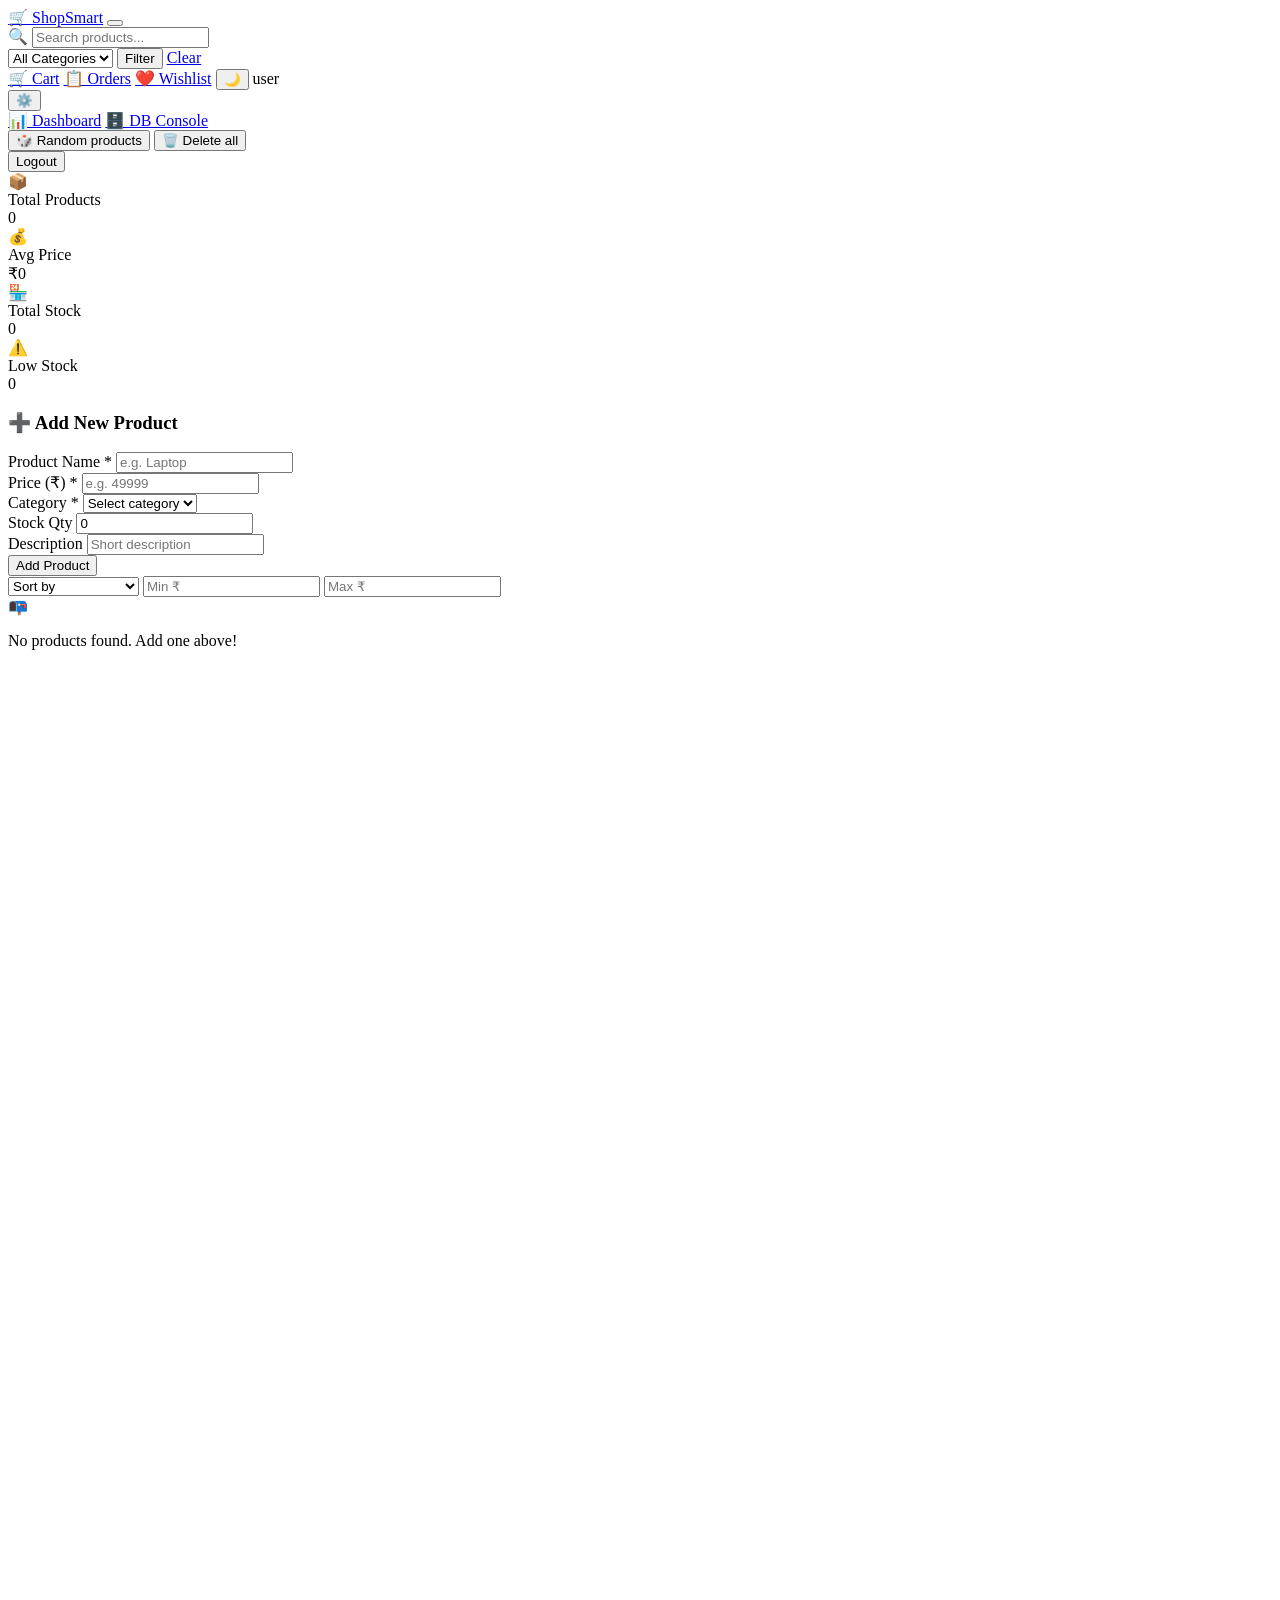
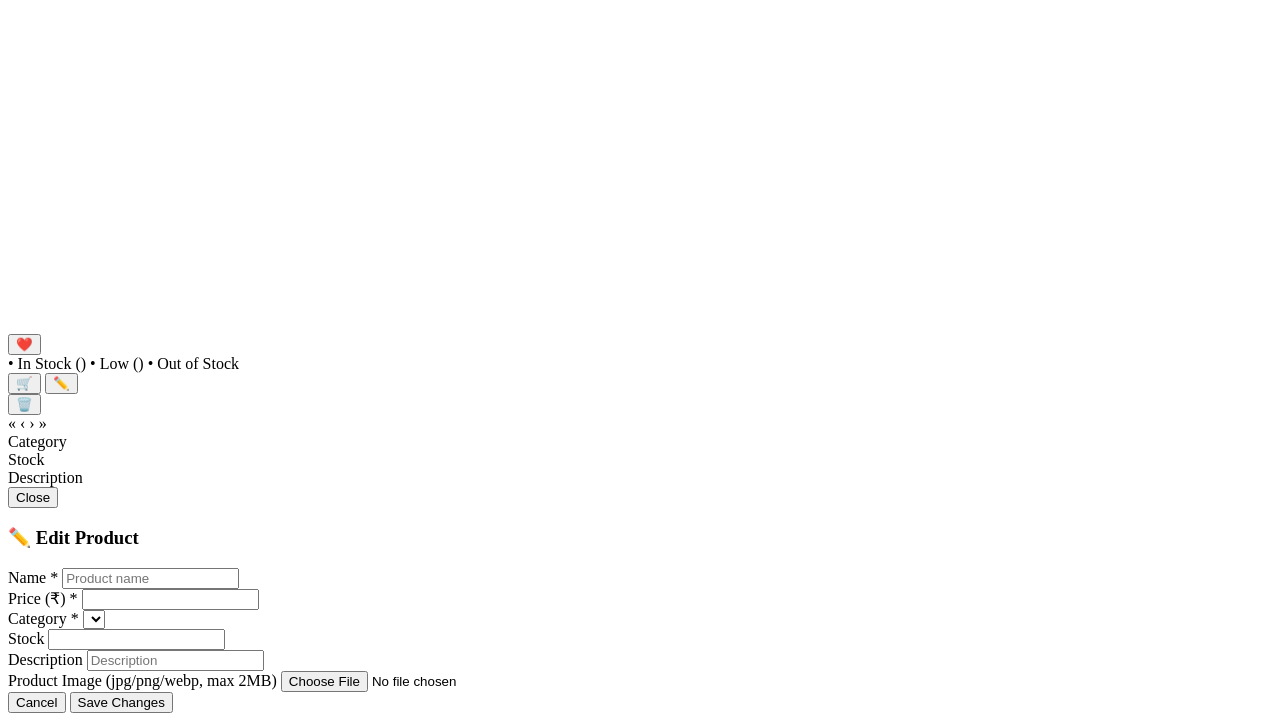
<file: src/main/resources/templates/index.html>
<!DOCTYPE html>
<html xmlns:th="http://www.thymeleaf.org"
      xmlns:sec="http://www.thymeleaf.org/extras/spring-security">
<head>
    <meta charset="UTF-8"/>
    <meta name="viewport" content="width=device-width, initial-scale=1.0"/>
    <title>ShopSmart</title>
    <link rel="stylesheet" th:href="@{/style.css}"/>
    <script th:src="@{/nav.js}" defer></script>
</head>
<body>

<!-- Navbar -->
<nav class="navbar">
    <a href="/" class="brand">🛒 ShopSmart</a>
    <button type="button" class="nav-toggle" aria-label="Open menu" aria-expanded="false">
        <span></span><span></span><span></span>
    </button>
    <form method="get" action="/" class="nav-search">
        <div class="search-box">
            <span class="search-icon">🔍</span>
            <input name="search" th:value="${search}" placeholder="Search products..."/>
        </div>
        <select name="category" class="filter-select" onchange="this.form.submit()">
            <option value="">All Categories</option>
            <option th:each="cat : ${categories}"
                    th:value="${cat}"
                    th:text="${cat}"
                    th:selected="${cat == category}"></option>
        </select>
        <button type="submit" class="nav-btn">Filter</button>
        <a href="/" class="nav-btn">Clear</a>
    </form>
    <div class="nav-menu" id="navMenu">
        <div class="nav-links">
            <a href="/cart-page" class="nav-link">🛒 Cart</a>
            <a href="/my-orders" class="nav-link">📋 Orders</a>
            <a href="/wishlist-page" class="nav-link">❤️ Wishlist</a>
            <button type="button" class="theme-toggle" onclick="toggleDarkMode()" title="Toggle dark mode">🌙</button>
            <span class="nav-user">
                <span class="nav-username" sec:authentication="name">user</span>
            </span>
            <div class="nav-dropdown" sec:authorize="hasRole('ADMIN')">
                <button type="button" class="nav-dropdown-btn" title="Admin" aria-label="Admin menu">⚙️</button>
                <div class="nav-dropdown-menu">
                    <a href="/admin/dashboard">📊 Dashboard</a>
                    <a href="/h2-console" target="_blank" rel="noopener">🗄️ DB Console</a>
                    <div class="divider"></div>
                    <button type="button" onclick="loadRandom()">🎲 Random products</button>
                    <button type="button" class="danger" onclick="deleteAll()">🗑️ Delete all</button>
                </div>
            </div>
            <form method="post" action="/logout" class="nav-logout">
                <button type="submit" class="nav-btn">Logout</button>
            </form>
        </div>
    </div>
</nav>

<div class="container">

    <!-- Stats Bar -->
    <div class="stats-bar">
        <div class="stat-card">
            <div class="stat-icon purple">📦</div>
            <div class="stat-info">
                <div class="label">Total Products</div>
                <div class="value" th:text="${stats.totalProducts}">0</div>
            </div>
        </div>
        <div class="stat-card">
            <div class="stat-icon green">💰</div>
            <div class="stat-info">
                <div class="label">Avg Price</div>
                <div class="value" th:text="'₹' + ${#numbers.formatDecimal(stats.averagePrice, 1, 0)}">₹0</div>
            </div>
        </div>
        <div class="stat-card">
            <div class="stat-icon orange">🏪</div>
            <div class="stat-info">
                <div class="label">Total Stock</div>
                <div class="value" th:text="${stats.totalStock}">0</div>
            </div>
        </div>
        <div class="stat-card">
            <div class="stat-icon red">⚠️</div>
            <div class="stat-info">
                <div class="label">Low Stock</div>
                <div class="value" th:text="${lowStockCount}">0</div>
            </div>
        </div>
    </div>

    <!-- Add Product Form — ADMIN only -->
    <div class="form-card" sec:authorize="hasRole('ADMIN')">
        <h3>➕ Add New Product</h3>
        <form method="post" action="/ui/products" id="addForm">
            <div class="form-grid">
                <div class="form-group">
                    <label>Product Name *</label>
                    <input name="name" placeholder="e.g. Laptop" pattern="^[A-Za-z ]+$"
                           title="Only alphabets allowed" required/>
                </div>
                <div class="form-group">
                    <label>Price (₹) *</label>
                    <input name="price" type="number" min="1" step="0.01" placeholder="e.g. 49999" required/>
                </div>
                <div class="form-group">
                    <label>Category *</label>
                    <select name="category" required>
                        <option value="">Select category</option>
                        <option th:each="cat : ${categories}" th:value="${cat}" th:text="${cat}"></option>
                    </select>
                </div>
                <div class="form-group">
                    <label>Stock Qty</label>
                    <input name="stock" type="number" min="0" placeholder="e.g. 50" value="0"/>
                </div>
                <div class="form-group">
                    <label>Description</label>
                    <input name="description" placeholder="Short description"/>
                </div>
                <div class="form-group" style="justify-content:flex-end;">
                    <button type="submit" class="btn btn-primary">Add Product</button>
                </div>
            </div>
        </form>
    </div>

    <!-- Sort & price filter -->
    <form method="get" action="/" class="filter-bar">
        <input type="hidden" name="search" th:value="${search}"/>
        <input type="hidden" name="category" th:value="${category}"/>
        <select name="sort" onchange="this.form.submit()">
            <option value="">Sort by</option>
            <option value="name" th:selected="${sort == 'name'}">Name</option>
            <option value="price_asc" th:selected="${sort == 'price_asc'}">Price: Low to High</option>
            <option value="price_desc" th:selected="${sort == 'price_desc'}">Price: High to Low</option>
        </select>
        <input name="minPrice" type="number" placeholder="Min ₹" th:value="${minPrice}" min="0" step="1"/>
        <input name="maxPrice" type="number" placeholder="Max ₹" th:value="${maxPrice}" min="0" step="1"/>
        <button type="submit" class="nav-btn" style="background:var(--primary);color:white;border:none">Apply</button>
    </form>

    <!-- Product Grid -->
    <div class="products-grid" id="productsGrid">
        <div th:if="${#lists.isEmpty(products)}" class="empty-state" style="grid-column:1/-1">
            <div class="icon">📭</div>
            <p>No products found. Add one above!</p>
        </div>

        <div th:each="p : ${products}" class="product-card"
             th:data-id="${p.id}"
             th:data-name="${p.name}"
             th:data-price="${p.price}"
             th:data-category="${p.category}"
             th:data-stock="${p.stock}"
             th:data-desc="${p.description != null ? p.description : ''}"
             th:data-image="${p.imageUrl != null ? p.imageUrl : ''}">

            <!-- Image area (clickable for detail) -->
            <div class="product-card-image view-btn">
                <span class="category-badge" th:text="${p.category}"></span>
                <span class="product-id" th:text="'#' + ${p.id}"></span>
                <button type="button" class="wishlist-btn" th:data-product-id="${p.id}"
                        title="Add to wishlist" aria-label="Add to wishlist">❤️</button>
            </div>

            <!-- Body (clickable for detail) -->
            <div class="product-card-body view-btn">
                <div class="product-name" th:text="${p.name}"></div>
                <div class="product-price" th:text="'₹' + ${#numbers.formatDecimal(p.price, 1, 2)}"></div>
                <div class="product-desc" th:text="${p.description != null ? p.description : 'No description'}"></div>
            </div>

            <!-- Footer -->
            <div class="product-card-footer">
                <div class="stock-wrap">
                    <span th:if="${p.stock > 10}"  class="stock-badge stock-ok">• In Stock (<span th:text="${p.stock}"></span>)</span>
                    <span th:if="${p.stock > 0 and p.stock <= 10}" class="stock-badge stock-low">• Low (<span th:text="${p.stock}"></span>)</span>
                    <span th:if="${p.stock == 0}"  class="stock-badge stock-zero">• Out of Stock</span>
                </div>
                <div class="actions">
                    <button class="btn btn-outline btn-sm cart-btn" th:data-product-id="${p.id}"
                            th:disabled="${p.stock == 0}">🛒</button>
                    <span class="admin-actions" sec:authorize="hasRole('ADMIN')">
                        <button class="btn btn-outline btn-sm edit-btn">✏️</button>
                        <form th:action="'/ui/products/delete/' + ${p.id}" method="post"
                              onsubmit="return confirm('Delete this product?')">
                            <button type="submit" class="btn btn-danger btn-sm">🗑️</button>
                        </form>
                    </span>
                </div>
            </div>
        </div>
    </div>

    <!-- Pagination -->
    <div class="pagination" th:if="${totalPages != null and totalPages > 1}">
        <a th:href="'/?page=0&size=20'" th:classappend="${currentPage == 0} ? 'disabled'">«</a>
        <a th:href="'/?page=' + (${currentPage} - 1) + '&size=20'"
           th:classappend="${currentPage == 0} ? 'disabled'">‹</a>

        <th:block th:each="i : ${#numbers.sequence(0, totalPages - 1)}">
            <a th:href="'/?page=' + ${i} + '&size=20'"
               th:text="${i + 1}"
               th:classappend="${i == currentPage} ? 'active'"></a>
        </th:block>

        <a th:href="'/?page=' + (${currentPage} + 1) + '&size=20'"
           th:classappend="${currentPage == totalPages - 1} ? 'disabled'">›</a>
        <a th:href="'/?page=' + (${totalPages} - 1) + '&size=20'"
           th:classappend="${currentPage == totalPages - 1} ? 'disabled'">»</a>
    </div>

</div>

<!-- Detail Modal -->
<div class="modal-overlay detail-modal" id="detailModal">
    <div class="modal">
        <div class="detail-header">
            <div class="detail-image" id="detailImage"></div>
            <div class="detail-info">
                <div class="product-id" id="detailId"></div>
                <div class="product-name" id="detailName"></div>
                <div class="product-price" id="detailPrice"></div>
            </div>
        </div>
        <div class="detail-body">
            <div class="detail-row">
                <span class="detail-label">Category</span>
                <span class="detail-value" id="detailCategory"></span>
            </div>
            <div class="detail-row">
                <span class="detail-label">Stock</span>
                <span class="detail-value" id="detailStock"></span>
            </div>
            <div class="detail-row">
                <span class="detail-label">Description</span>
                <span class="detail-value" id="detailDesc"></span>
            </div>
        </div>
        <div class="modal-footer">
            <button class="btn btn-outline" onclick="closeDetail()">Close</button>
        </div>
    </div>
</div>

<!-- Edit Modal -->
<div class="modal-overlay" id="editModal">
    <div class="modal">
        <h3>✏️ Edit Product</h3>
        <div class="form-grid">
            <div class="form-group">
                <label>Name *</label>
                <input id="editName" placeholder="Product name" pattern="^[A-Za-z ]+$"/>
            </div>
            <div class="form-group">
                <label>Price (₹) *</label>
                <input id="editPrice" type="number" min="1" step="0.01"/>
            </div>
            <div class="form-group">
                <label>Category *</label>
                <select id="editCategory">
                    <option th:each="cat : ${categories}" th:value="${cat}" th:text="${cat}"></option>
                </select>
            </div>
            <div class="form-group">
                <label>Stock</label>
                <input id="editStock" type="number" min="0"/>
            </div>
            <div class="form-group" style="grid-column:1/-1">
                <label>Description</label>
                <input id="editDesc" placeholder="Description"/>
            </div>
            <div class="form-group" style="grid-column:1/-1">
                <label>Product Image (jpg/png/webp, max 2MB)</label>
                <input id="editImage" type="file" accept="image/jpeg,image/png,image/webp"/>
            </div>
        </div>
        <div class="modal-footer">
            <button class="btn btn-outline" onclick="closeEdit()">Cancel</button>
            <button class="btn btn-primary" onclick="saveEdit()">Save Changes</button>
        </div>
    </div>
</div>

<!-- Toast -->
<div id="toast"></div>

<script>
// Category SVG icons (inline, no external files needed)
const categoryIcons = {
  'Electronics': `<svg viewBox="0 0 80 80" fill="none" xmlns="http://www.w3.org/2000/svg"><rect x="10" y="18" width="60" height="38" rx="4" fill="white" fill-opacity="0.3"/><rect x="14" y="22" width="52" height="30" rx="2" fill="white" fill-opacity="0.5"/><rect x="28" y="56" width="24" height="4" rx="2" fill="white" fill-opacity="0.4"/><rect x="22" y="60" width="36" height="3" rx="1.5" fill="white" fill-opacity="0.3"/></svg>`,
  'Computers':  `<svg viewBox="0 0 80 80" fill="none" xmlns="http://www.w3.org/2000/svg"><rect x="8" y="14" width="64" height="42" rx="4" fill="white" fill-opacity="0.3"/><rect x="12" y="18" width="56" height="34" rx="2" fill="white" fill-opacity="0.5"/><rect x="24" y="56" width="32" height="4" rx="2" fill="white" fill-opacity="0.4"/><rect x="18" y="60" width="44" height="3" rx="1.5" fill="white" fill-opacity="0.3"/></svg>`,
  'Audio':      `<svg viewBox="0 0 80 80" fill="none" xmlns="http://www.w3.org/2000/svg"><circle cx="40" cy="40" r="22" fill="white" fill-opacity="0.3"/><circle cx="40" cy="40" r="14" fill="white" fill-opacity="0.4"/><circle cx="40" cy="40" r="6" fill="white" fill-opacity="0.6"/><rect x="38" y="10" width="4" height="12" rx="2" fill="white" fill-opacity="0.5"/><rect x="38" y="58" width="4" height="12" rx="2" fill="white" fill-opacity="0.5"/></svg>`,
  'Accessories':`<svg viewBox="0 0 80 80" fill="none" xmlns="http://www.w3.org/2000/svg"><circle cx="40" cy="40" r="24" stroke="white" stroke-width="5" fill="none" stroke-opacity="0.5"/><circle cx="40" cy="40" r="14" stroke="white" stroke-width="4" fill="none" stroke-opacity="0.4"/><circle cx="40" cy="40" r="4" fill="white" fill-opacity="0.7"/><line x1="40" y1="16" x2="40" y2="26" stroke="white" stroke-width="3" stroke-opacity="0.6"/></svg>`,
  'Clothing':   `<svg viewBox="0 0 80 80" fill="none" xmlns="http://www.w3.org/2000/svg"><path d="M28 14 L20 26 L30 30 L30 66 L50 66 L50 30 L60 26 L52 14 L44 20 Q40 24 36 20 Z" fill="white" fill-opacity="0.4"/></svg>`,
  'Food':       `<svg viewBox="0 0 80 80" fill="none" xmlns="http://www.w3.org/2000/svg"><circle cx="40" cy="38" r="22" fill="white" fill-opacity="0.3"/><path d="M28 38 Q34 28 40 38 Q46 48 52 38" stroke="white" stroke-width="3" fill="none" stroke-opacity="0.7"/><rect x="36" y="14" width="8" height="10" rx="4" fill="white" fill-opacity="0.5"/></svg>`,
  'Sports':     `<svg viewBox="0 0 80 80" fill="none" xmlns="http://www.w3.org/2000/svg"><circle cx="40" cy="40" r="22" fill="white" fill-opacity="0.3"/><path d="M22 30 Q40 20 58 30" stroke="white" stroke-width="3" fill="none" stroke-opacity="0.6"/><path d="M18 42 Q40 52 62 42" stroke="white" stroke-width="3" fill="none" stroke-opacity="0.6"/><line x1="40" y1="18" x2="40" y2="62" stroke="white" stroke-width="2" stroke-opacity="0.4"/></svg>`,
  'Books':      `<svg viewBox="0 0 80 80" fill="none" xmlns="http://www.w3.org/2000/svg"><rect x="16" y="14" width="30" height="52" rx="3" fill="white" fill-opacity="0.4"/><rect x="20" y="14" width="30" height="52" rx="3" fill="white" fill-opacity="0.3"/><rect x="24" y="14" width="30" height="52" rx="3" fill="white" fill-opacity="0.5"/><line x1="30" y1="28" x2="48" y2="28" stroke="white" stroke-width="2" stroke-opacity="0.6"/><line x1="30" y1="36" x2="48" y2="36" stroke="white" stroke-width="2" stroke-opacity="0.6"/><line x1="30" y1="44" x2="42" y2="44" stroke="white" stroke-width="2" stroke-opacity="0.6"/></svg>`,
};
const defaultIcon = `<svg viewBox="0 0 80 80" fill="none" xmlns="http://www.w3.org/2000/svg"><rect x="16" y="16" width="48" height="48" rx="8" fill="white" fill-opacity="0.4"/><circle cx="40" cy="36" r="10" fill="white" fill-opacity="0.5"/><path d="M20 64 Q40 48 60 64" fill="white" fill-opacity="0.3"/></svg>`;

function fillProductImage(container, imageUrl, category) {
    if (!container) return;
    container.querySelectorAll('img, svg').forEach(el => el.remove());
    const showSvg = () => {
        container.classList.remove('has-photo');
        container.querySelectorAll('img, svg').forEach(el => el.remove());
        const div = document.createElement('div');
        div.innerHTML = categoryIcons[category] || defaultIcon;
        container.insertBefore(div.firstChild, container.firstChild);
    };
    if (imageUrl) {
        container.classList.add('has-photo');
        const img = document.createElement('img');
        img.src = imageUrl;
        img.alt = '';
        img.onerror = showSvg;
        container.insertBefore(img, container.firstChild);
    } else {
        showSvg();
    }
}

// Wire view (detail) buttons + inject real image or category SVG into card image
document.querySelectorAll('.product-card').forEach(card => {
    const area = card.querySelector('.product-card-image');
    fillProductImage(area, card.dataset.image, card.dataset.category);
});

document.querySelectorAll('.view-btn').forEach(el => {
    el.addEventListener('click', function() {
        const card = this.closest('.product-card');
        openDetail(card.dataset);
    });
});

function openDetail(d) {
    document.getElementById('detailId').textContent = '#' + d.id;
    document.getElementById('detailName').textContent = d.name;
    document.getElementById('detailPrice').textContent = '\u20b9' + parseFloat(d.price).toLocaleString('en-IN', {minimumFractionDigits: 2});
    document.getElementById('detailCategory').textContent = d.category;
    const stock = parseInt(d.stock);
    document.getElementById('detailStock').textContent =
        stock === 0 ? 'Out of Stock' : stock <= 10 ? stock + ' units (Low Stock ⚠️)' : stock + ' units';
    document.getElementById('detailDesc').textContent = d.desc || 'No description';
    fillProductImage(document.getElementById('detailImage'), d.image, d.category);
    document.getElementById('detailModal').classList.add('open');
}

function closeDetail() {
    document.getElementById('detailModal').classList.remove('open');
}

// Wire edit buttons via data-* attributes
document.querySelectorAll('.edit-btn').forEach(btn => {
    btn.addEventListener('click', function() {
        const card = this.closest('.product-card');
        openEdit(
            card.dataset.id,
            card.dataset.name,
            card.dataset.price,
            card.dataset.category,
            card.dataset.stock,
            card.dataset.desc
        );
    });
});

let editingId = null;

function openEdit(id, name, price, category, stock, desc) {
    editingId = id;
    document.getElementById('editName').value = name;
    document.getElementById('editPrice').value = price;
    document.getElementById('editCategory').value = category;
    document.getElementById('editStock').value = stock;
    document.getElementById('editDesc').value = desc;
    document.getElementById('editImage').value = '';
    document.getElementById('editModal').classList.add('open');
}

function closeEdit() {
    document.getElementById('editModal').classList.remove('open');
    editingId = null;
}

function saveEdit() {
    const name = document.getElementById('editName').value;
    const price = parseFloat(document.getElementById('editPrice').value);
    const category = document.getElementById('editCategory').value;
    const stock = parseInt(document.getElementById('editStock').value);
    const description = document.getElementById('editDesc').value;
    const fileInput = document.getElementById('editImage');
    const file = fileInput.files[0];

    if (!name.match(/^[A-Za-z ]+$/)) {
        showToast('Name must contain only alphabets', 'error');
        return;
    }
    if (price <= 0) {
        showToast('Price must be greater than 0', 'error');
        return;
    }

    const productId = editingId;
    fetch('/products/' + productId, {
        method: 'PUT',
        headers: { 'Content-Type': 'application/json' },
        body: JSON.stringify({ name, price, category, stock, description })
    })
    .then(r => {
        if (!r.ok) {
            return r.json().then(e => { throw new Error(JSON.stringify(e)); });
        }
        if (!file) return null;
        const formData = new FormData();
        formData.append('file', file);
        return fetch('/products/' + productId + '/image', { method: 'POST', body: formData })
            .then(async ir => {
                if (!ir.ok) {
                    const err = await ir.json().catch(() => ({}));
                    throw new Error(err.error || 'Image upload failed');
                }
            });
    })
    .then(() => {
        showToast(file ? 'Product and image updated!' : 'Product updated successfully!', 'success');
        closeEdit();
        setTimeout(() => location.reload(), 800);
    })
    .catch(err => showToast(err.message || 'Update failed', 'error'));
}

function deleteAll() {
    if (!confirm('Delete ALL products? This cannot be undone.')) return;
    fetch('/products/all', { method: 'DELETE' })
        .then(r => {
            if (r.ok) {
                showToast('All products deleted!', 'success');
                setTimeout(() => location.reload(), 800);
            } else {
                showToast('Failed to delete all', 'error');
            }
        })
        .catch(() => showToast('Failed to delete all', 'error'));
}

function loadRandom() {
    const input = prompt('How many random products to generate? (1 - 100)', '10');
    if (input === null) return;
    const count = parseInt(input);
    if (isNaN(count) || count < 1 || count > 100) {
        showToast('Enter a number between 1 and 100', 'error');
        return;
    }
    fetch('/products/random?count=' + count)
        .then(r => r.json())
        .then(data => {
            showToast('Added ' + data.length + ' random products!', 'success');
            setTimeout(() => location.reload(), 800);
        })
        .catch(() => showToast('Failed to generate products', 'error'));
}

function showToast(msg, type = 'success') {
    const t = document.getElementById('toast');
    t.textContent = msg;
    t.className = 'show ' + type;
    setTimeout(() => t.className = '', 3000);
}

// Wire cart buttons
document.querySelectorAll('.cart-btn').forEach(btn => {
    btn.addEventListener('click', function(e) {
        e.stopPropagation();
        const productId = this.dataset.productId;
        fetch('/cart/add?productId=' + productId + '&quantity=1', { method: 'POST' })
            .then(r => r.ok ? showToast('Added to cart! 🛒', 'success') : showToast('Failed to add to cart', 'error'))
            .catch(() => showToast('Failed to add to cart', 'error'));
    });
});

// Wire wishlist buttons
document.querySelectorAll('.wishlist-btn').forEach(btn => {
    btn.addEventListener('click', function(e) {
        e.stopPropagation();
        const productId = this.dataset.productId;
        fetch('/wishlist/add/' + productId, { method: 'POST' })
            .then(async r => {
                const data = await r.json().catch(() => ({}));
                if (r.ok) showToast('Added to wishlist!', 'success');
                else showToast(data.error || 'Failed to add to wishlist', 'error');
            })
            .catch(() => showToast('Failed to add to wishlist', 'error'));
    });
});

// Close modals on overlay click
document.getElementById('editModal').addEventListener('click', function(e) {
    if (e.target === this) closeEdit();
});
document.getElementById('detailModal').addEventListener('click', function(e) {
    if (e.target === this) closeDetail();
});

</script>

</body>
</html>
</file>
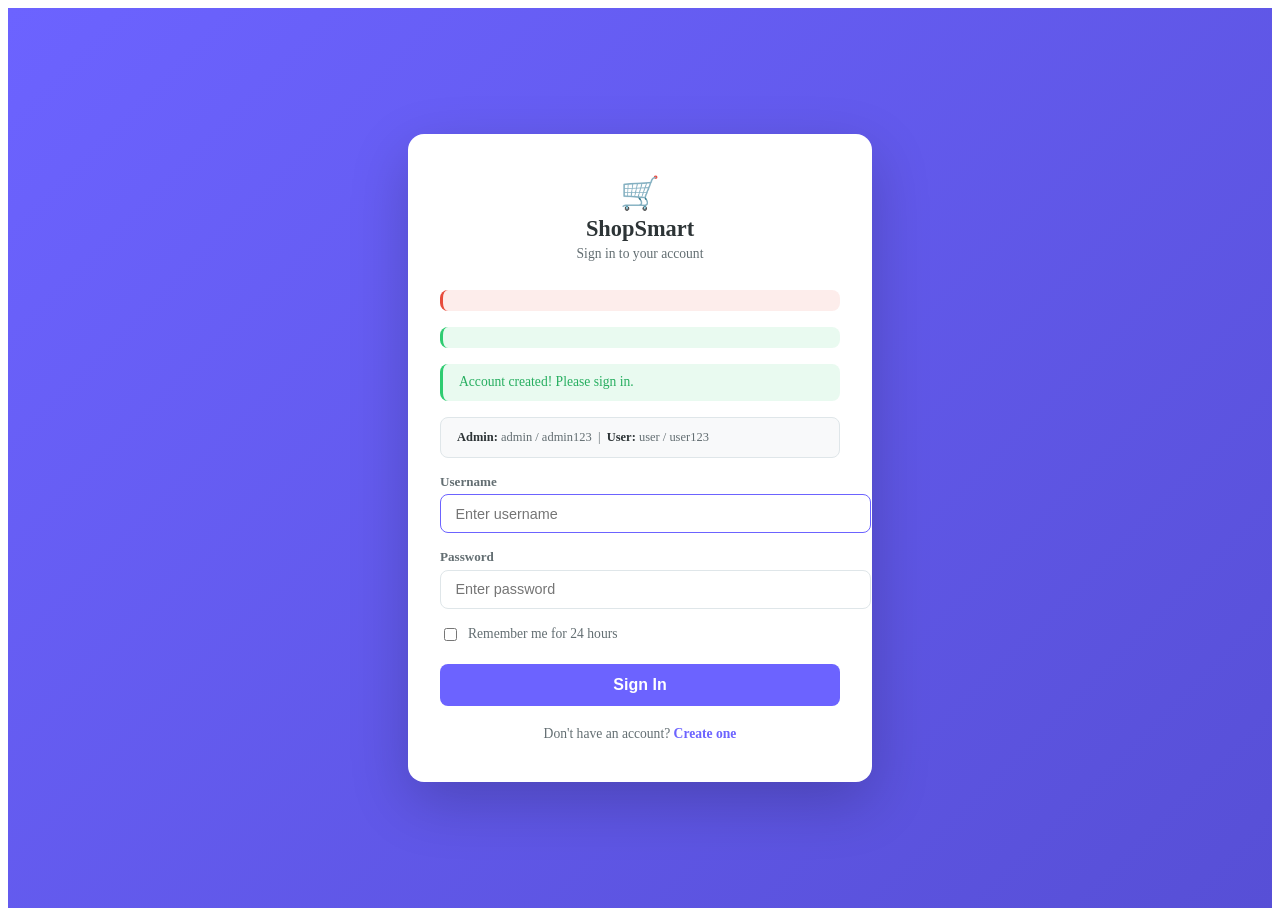
<file: src/main/resources/templates/login.html>
<!DOCTYPE html>
<html xmlns:th="http://www.thymeleaf.org">
<head>
    <meta charset="UTF-8"/>
    <meta name="viewport" content="width=device-width, initial-scale=1.0"/>
    <title>ShopSmart — Login</title>
    <link rel="stylesheet" th:href="@{/style.css}"/>
    <style>
        .auth-wrapper {
            min-height: 100vh;
            display: flex;
            align-items: center;
            justify-content: center;
            background: linear-gradient(135deg, #6c63ff 0%, #574fd6 100%);
        }
        .auth-card {
            background: white;
            border-radius: 16px;
            padding: 2.5rem 2rem;
            width: 100%;
            max-width: 400px;
            box-shadow: 0 20px 60px rgba(0,0,0,0.2);
        }
        .auth-logo { text-align: center; font-size: 2rem; margin-bottom: 0.25rem; }
        .auth-title { text-align: center; font-size: 1.4rem; font-weight: 700; margin-bottom: 0.25rem; color: #2d3436; }
        .auth-sub { text-align: center; font-size: 0.85rem; color: #636e72; margin-bottom: 1.75rem; }
        .auth-card .form-group { margin-bottom: 1rem; }
        .auth-card .form-group label { display: block; font-size: 0.82rem; font-weight: 600; color: #636e72; margin-bottom: 0.3rem; }
        .auth-card .form-group input {
            width: 100%; padding: 0.65rem 0.9rem;
            border: 1px solid #dfe6e9; border-radius: 8px;
            font-size: 0.9rem; outline: none; transition: border-color 0.2s;
        }
        .auth-card .form-group input:focus { border-color: #6c63ff; }
        .auth-submit {
            width: 100%; padding: 0.75rem;
            background: #6c63ff; color: white;
            border: none; border-radius: 8px;
            font-size: 1rem; font-weight: 700;
            cursor: pointer; transition: background 0.2s;
            margin-top: 0.5rem;
        }
        .auth-submit:hover { background: #574fd6; }
        .auth-alert {
            padding: 0.65rem 1rem; border-radius: 8px;
            font-size: 0.85rem; margin-bottom: 1rem;
        }
        .auth-alert.error  { background: rgba(231,76,60,0.1);  color: #c0392b; border-left: 3px solid #e74c3c; }
        .auth-alert.success{ background: rgba(46,204,113,0.1); color: #27ae60; border-left: 3px solid #2ecc71; }
        .auth-footer { text-align: center; margin-top: 1.25rem; font-size: 0.85rem; color: #636e72; }
        .auth-footer a { color: #6c63ff; text-decoration: none; font-weight: 600; }
        .remember-row { display: flex; align-items: center; gap: 0.5rem; margin: 0.75rem 0; font-size: 0.85rem; color: #636e72; }
        .divider { text-align: center; color: #b2bec3; font-size: 0.8rem; margin: 0.5rem 0; }
        .role-hint {
            background: #f8f9fa; border-radius: 8px;
            padding: 0.75rem 1rem; font-size: 0.78rem;
            color: #636e72; margin-bottom: 1rem;
            border: 1px solid #dfe6e9;
        }
        .role-hint strong { color: #2d3436; }
    </style>
</head>
<body>
<div class="auth-wrapper">
    <div class="auth-card">
        <div class="auth-logo">🛒</div>
        <div class="auth-title">ShopSmart</div>
        <div class="auth-sub">Sign in to your account</div>

        <div th:if="${error}"  class="auth-alert error"  th:text="${error}"></div>
        <div th:if="${logout}" class="auth-alert success" th:text="${logout}"></div>
        <div th:if="${param.registered}" class="auth-alert success">Account created! Please sign in.</div>

        <div class="role-hint">
            <strong>Admin:</strong> admin / admin123 &nbsp;|&nbsp;
            <strong>User:</strong> user / user123
        </div>

        <form method="post" action="/login">
            <div class="form-group">
                <label>Username</label>
                <input type="text" name="username" placeholder="Enter username" required autofocus/>
            </div>
            <div class="form-group">
                <label>Password</label>
                <input type="password" name="password" placeholder="Enter password" required/>
            </div>
            <div class="remember-row">
                <input type="checkbox" name="remember-me" id="rememberMe"/>
                <label for="rememberMe">Remember me for 24 hours</label>
            </div>
            <button type="submit" class="auth-submit">Sign In</button>
        </form>

        <div class="auth-footer">
            Don't have an account? <a href="/register">Create one</a>
        </div>
    </div>
</div>
</body>
</html>
</file>
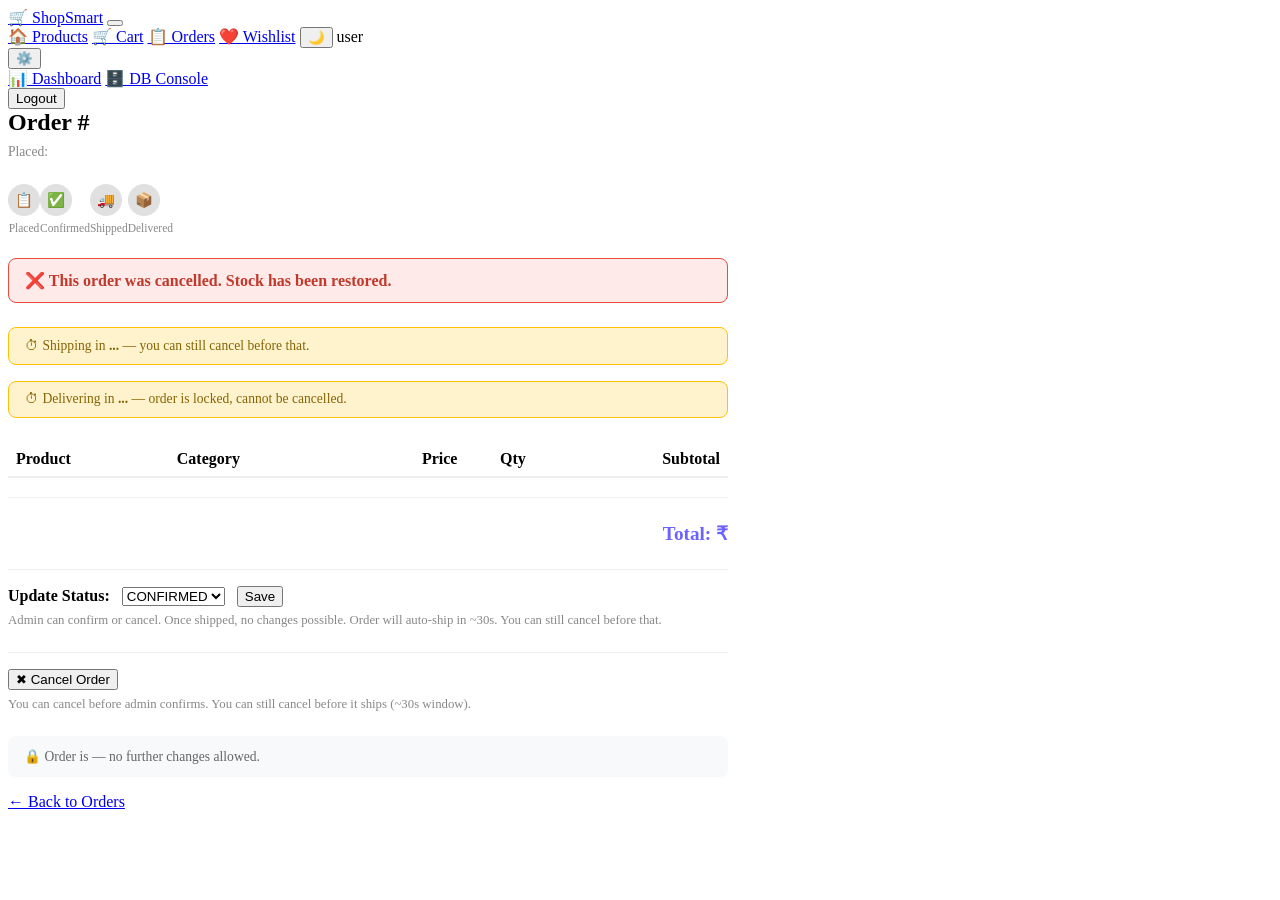
<file: src/main/resources/templates/order-detail.html>
<!DOCTYPE html>
<html xmlns:th="http://www.thymeleaf.org"
      xmlns:sec="http://www.thymeleaf.org/extras/spring-security">
<head>
    <meta charset="UTF-8"/>
    <meta name="viewport" content="width=device-width, initial-scale=1.0"/>
    <title>Order Detail — ShopSmart</title>
    <link rel="stylesheet" th:href="@{/style.css}"/>
    <script th:src="@{/nav.js}" defer></script>
    <style>
        .progress-track {
            display: flex;
            align-items: center;
            margin: 1.5rem 0;
            gap: 0;
        }
        .progress-step {
            display: flex;
            flex-direction: column;
            align-items: center;
            flex: 1;
            position: relative;
        }
        /* static connector line (grey base) */
        .progress-step:not(:last-child)::after {
            content: '';
            position: absolute;
            top: 16px;
            left: 50%;
            width: 100%;
            height: 3px;
            background: #e0e0e0;
            z-index: 0;
        }
        /* fully-filled connector for done steps */
        .progress-step.done:not(:last-child)::after {
            background: #6c63ff;
        }
        /* animated fill overlay — sits on top of the grey base */
        .progress-step .connector-fill {
            display: none;
        }
        .progress-step.animating .connector-fill {
            display: block;
            position: absolute;
            top: 16px;
            left: 50%;
            width: 0%;
            height: 3px;
            background: #6c63ff;
            z-index: 1;
            transition: none;
        }
        .step-dot {
            width: 32px;
            height: 32px;
            border-radius: 50%;
            background: #e0e0e0;
            display: flex;
            align-items: center;
            justify-content: center;
            font-size: .9rem;
            z-index: 2;
            position: relative;
            font-weight: 700;
        }
        .progress-step.done .step-dot   { background: #6c63ff; color: #fff; }
        .progress-step.active .step-dot { background: #6c63ff; color: #fff; box-shadow: 0 0 0 4px #e0dbff; }
        .step-label {
            font-size: .72rem;
            margin-top: .4rem;
            color: #888;
            text-align: center;
        }
        .progress-step.done .step-label,
        .progress-step.active .step-label { color: #6c63ff; font-weight: 600; }
        .lock-notice {
            background: #fff3cd;
            border: 1px solid #ffc107;
            border-radius: 8px;
            padding: .6rem 1rem;
            font-size: .85rem;
            color: #856404;
            margin-top: 1rem;
        }
    </style>
</head>
<body>

<nav class="navbar">
    <a href="/" class="brand">🛒 ShopSmart</a>
    <button type="button" class="nav-toggle" aria-label="Open menu"><span></span><span></span><span></span></button>
    <div class="nav-menu">
        <div class="nav-links">
            <a href="/" class="nav-link">🏠 Products</a>
            <a href="/cart-page" class="nav-link">🛒 Cart</a>
            <a href="/my-orders" class="nav-link">📋 Orders</a>
            <a href="/wishlist-page" class="nav-link">❤️ Wishlist</a>
            <button type="button" class="theme-toggle" onclick="toggleDarkMode()" title="Toggle dark mode">🌙</button>
            <span class="nav-user">
                <span class="nav-username" sec:authentication="name">user</span>
            </span>
            <div class="nav-dropdown" sec:authorize="hasRole('ADMIN')">
                <button type="button" class="nav-dropdown-btn" title="Admin" aria-label="Admin menu">⚙️</button>
                <div class="nav-dropdown-menu">
                    <a href="/admin/dashboard">📊 Dashboard</a>
                    <a href="/h2-console" target="_blank" rel="noopener">🗄️ DB Console</a>
                </div>
            </div>
            <form method="post" action="/logout" class="nav-logout">
                <button type="submit" class="nav-btn">Logout</button>
            </form>
        </div>
    </div>
</nav>

<div class="container" style="max-width:720px;">
    <div class="form-card">

        <!-- Header -->
        <div style="display:flex;justify-content:space-between;align-items:center;flex-wrap:wrap;gap:.5rem;margin-bottom:.5rem;">
            <h2 style="margin:0;">Order #<span th:text="${order.id}"></span></h2>
            <span class="stock-badge"
                  th:classappend="${order.status.name() == 'DELIVERED'} ? 'stock-ok' : (${order.status.name() == 'CANCELLED'} ? 'stock-zero' : 'stock-low')"
                  th:text="${order.status}" style="font-size:1rem;padding:.4rem .9rem;"></span>
        </div>
        <div style="color:#888;font-size:.85rem;margin-bottom:1.5rem;">
            Placed: <span th:text="${order.createdAt}"></span>
        </div>

        <!-- Progress tracker (hidden if cancelled) -->
        <div th:if="${order.status.name() != 'CANCELLED'}" class="progress-track" id="progressTrack">
            <div th:class="'progress-step ' + (${order.status.name() == 'PENDING'} ? 'active' : 'done')">
                <div class="step-dot">&#128203;</div>
                <div class="step-label">Placed</div>
            </div>
            <div id="stepConfirmed"
                 th:class="'progress-step ' + (${order.status.name() == 'CONFIRMED'} ? 'active' : (${order.status.name() == 'PENDING'} ? '' : 'done'))">
                <div class="connector-fill" id="fillConfirmed"></div>
                <div class="step-dot">&#9989;</div>
                <div class="step-label">Confirmed</div>
            </div>
            <div id="stepShipped"
                 th:class="'progress-step ' + (${order.status.name() == 'SHIPPED'} ? 'active' : (${#lists.contains({'PENDING','CONFIRMED'}, order.status.name())} ? '' : 'done'))">
                <div class="connector-fill" id="fillShipped"></div>
                <div class="step-dot">&#128666;</div>
                <div class="step-label">Shipped</div>
            </div>
            <div th:class="'progress-step ' + (${order.status.name() == 'DELIVERED'} ? 'active done' : '')">
                <div class="step-dot">&#128230;</div>
                <div class="step-label">Delivered</div>
            </div>
        </div>

        <!-- Cancelled banner -->
        <div th:if="${order.status.name() == 'CANCELLED'}"
             style="background:#ffeaea;border:1px solid #e74c3c;border-radius:8px;padding:.75rem 1rem;margin-bottom:1.5rem;color:#c0392b;font-weight:600;">
            ❌ This order was cancelled. Stock has been restored.
        </div>

        <!-- Auto-progress notice with countdown -->
        <div th:if="${order.status.name() == 'CONFIRMED'}" class="lock-notice" id="countdownBox">
            &#9201; Shipping in <strong id="countdown">...</strong> &mdash; you can still cancel before that.
        </div>
        <div th:if="${order.status.name() == 'SHIPPED'}" class="lock-notice" id="countdownBox">
            &#9201; Delivering in <strong id="countdown">...</strong> &mdash; order is locked, cannot be cancelled.
        </div>

        <!-- Items table -->
        <table style="width:100%;border-collapse:collapse;margin:1.5rem 0;">
            <thead>
                <tr style="border-bottom:2px solid #eee;text-align:left;">
                    <th style="padding:.5rem;">Product</th>
                    <th style="padding:.5rem;">Category</th>
                    <th style="padding:.5rem;text-align:right;">Price</th>
                    <th style="padding:.5rem;text-align:center;">Qty</th>
                    <th style="padding:.5rem;text-align:right;">Subtotal</th>
                </tr>
            </thead>
            <tbody>
                <tr th:each="item : ${order.items}" style="border-bottom:1px solid #f0f0f0;">
                    <td style="padding:.6rem .5rem;" th:text="${item.productName}"></td>
                    <td style="padding:.6rem .5rem;color:#888;" th:text="${item.productCategory}"></td>
                    <td style="padding:.6rem .5rem;text-align:right;" th:text="'₹' + ${#numbers.formatDecimal(item.productPrice, 1, 2)}"></td>
                    <td style="padding:.6rem .5rem;text-align:center;" th:text="${item.quantity}"></td>
                    <td style="padding:.6rem .5rem;text-align:right;font-weight:600;"
                        th:text="'₹' + ${#numbers.formatDecimal(item.productPrice * item.quantity, 1, 2)}"></td>
                </tr>
            </tbody>
        </table>

        <div style="text-align:right;font-size:1.2rem;font-weight:700;color:#6c63ff;">
            Total: ₹<span th:text="${#numbers.formatDecimal(order.total, 1, 2)}"></span>
        </div>

        <!-- Admin controls — only shown for editable states -->
        <div sec:authorize="hasRole('ADMIN')"
             th:if="${order.status.name() == 'PENDING' or order.status.name() == 'CONFIRMED'}"
             style="margin-top:1.5rem;padding-top:1rem;border-top:1px solid #eee;">
            <div style="display:flex;gap:.75rem;align-items:center;flex-wrap:wrap;">
                <label style="font-weight:600;">Update Status:</label>
                <select id="statusSelect" class="filter-select">
                    <th:block th:if="${order.status.name() == 'PENDING'}">
                        <option value="CONFIRMED">CONFIRMED</option>
                        <option value="CANCELLED">CANCELLED</option>
                    </th:block>
                    <th:block th:if="${order.status.name() == 'CONFIRMED'}">
                        <option value="CANCELLED">CANCELLED</option>
                    </th:block>
                </select>
                <button class="btn btn-primary" onclick="updateStatus()">Save</button>
            </div>
            <div style="font-size:.8rem;color:#888;margin-top:.4rem;">
                <span th:if="${order.status.name() == 'PENDING'}">Admin can confirm or cancel. Once shipped, no changes possible.</span>
                <span th:if="${order.status.name() == 'CONFIRMED'}">Order will auto-ship in ~30s. You can still cancel before that.</span>
            </div>
        </div>

        <!-- User cancel button — shown to order owner for PENDING or CONFIRMED only -->
        <div sec:authorize="hasRole('USER')"
             th:if="${order.status.name() == 'PENDING' or order.status.name() == 'CONFIRMED'}"
             style="margin-top:1.5rem;padding-top:1rem;border-top:1px solid #eee;">
            <button class="btn btn-danger" onclick="cancelOrder()">&#10006; Cancel Order</button>
            <div style="font-size:.8rem;color:#888;margin-top:.4rem;">
                <span th:if="${order.status.name() == 'PENDING'}">You can cancel before admin confirms.</span>
                <span th:if="${order.status.name() == 'CONFIRMED'}">You can still cancel before it ships (~30s window).</span>
            </div>
        </div>

        <!-- Locked notice for terminal states -->
        <div th:if="${order.status.name() == 'SHIPPED' or order.status.name() == 'DELIVERED' or order.status.name() == 'CANCELLED'}"
             style="margin-top:1.5rem;padding:.75rem 1rem;background:#f8f9fa;border-radius:8px;font-size:.85rem;color:#666;">
            &#128274; Order is <strong th:text="${order.status}"></strong> — no further changes allowed.
        </div>

    </div>

    <div style="margin-top:1rem;">
        <a href="/my-orders" class="btn btn-outline">← Back to Orders</a>
    </div>
</div>

<div id="toast"></div>

<script th:inline="javascript">
const orderId     = /*[[${order.id}]]*/ 0;
const orderStatus = /*[[${order.status.name()}]]*/ '';
const confirmedAt = /*[[${order.confirmedAt}]]*/ null;
const shippedAt   = /*[[${order.shippedAt}]]*/ null;

// ── Retry reload: tries up to 5 times every 3s until status changes ──────────
function scheduleRetryReload(expectedNewStatus) {
    let attempts = 0;
    const check = setInterval(() => {
        attempts++;
        fetch('/orders/' + orderId)
            .then(r => r.json())
            .then(data => {
                if (data.status === expectedNewStatus || attempts >= 5) {
                    clearInterval(check);
                    location.reload();
                }
            })
            .catch(() => { if (attempts >= 5) { clearInterval(check); location.reload(); } });
    }, 3000);
}

// ── Animated connector fill + countdown ──────────────────────────────────────
(function() {
    const countdownEl = document.getElementById('countdown');
    if (!countdownEl) return;

    let startMs, durationMs, fillEl, stepEl, expectedNext;

    if (orderStatus === 'CONFIRMED' && confirmedAt) {
        durationMs   = 30_000;
        startMs      = new Date(confirmedAt).getTime();
        fillEl       = document.getElementById('fillConfirmed');
        stepEl       = document.getElementById('stepConfirmed');
        expectedNext = 'SHIPPED';
    } else if (orderStatus === 'SHIPPED' && shippedAt) {
        durationMs   = 60_000;
        startMs      = new Date(shippedAt).getTime();
        fillEl       = document.getElementById('fillShipped');
        stepEl       = document.getElementById('stepShipped');
        expectedNext = 'DELIVERED';
    } else {
        return;
    }

    const targetMs = startMs + durationMs;

    // Enable animated fill on the connector
    if (stepEl) stepEl.classList.add('animating');

    function tick() {
        const now       = Date.now();
        const elapsed   = now - startMs;
        const remaining = Math.max(0, targetMs - now);
        const pct       = Math.min(100, (elapsed / durationMs) * 100);

        // Update countdown text
        countdownEl.textContent = Math.ceil(remaining / 1000) + 's';

        // Animate the connector fill width
        if (fillEl) fillEl.style.width = pct + '%';

        if (remaining <= 0) {
            clearInterval(timer);
            countdownEl.textContent = '0s';
            if (fillEl) fillEl.style.width = '100%';
            // Retry reload until server reflects new status
            scheduleRetryReload(expectedNext);
        }
    }

    tick();
    const timer = setInterval(tick, 500); // 500ms for smooth fill
})();

// ── Admin status update ───────────────────────────────────────────────────────
function updateStatus() {
    const status = document.getElementById('statusSelect').value;
    fetch('/orders/' + orderId + '/status?status=' + status, { method: 'PUT' })
        .then(r => r.json())
        .then(data => {
            if (data.error) {
                showToast(data.error, 'error');
            } else {
                showToast('Status updated to ' + data.status + '!', 'success');
                setTimeout(() => location.reload(), 900);
            }
        })
        .catch(() => showToast('Update failed', 'error'));
}

// ── User cancel ───────────────────────────────────────────────────────────────
function cancelOrder() {
    if (!confirm('Cancel this order? Stock will be restored.')) return;
    fetch('/orders/' + orderId + '/cancel', { method: 'POST' })
        .then(r => r.json())
        .then(data => {
            if (data.error) {
                showToast(data.error, 'error');
            } else {
                showToast('Order cancelled.', 'success');
                setTimeout(() => location.reload(), 900);
            }
        })
        .catch(() => showToast('Cancel failed', 'error'));
}

function showToast(msg, type = 'success') {
    const t = document.getElementById('toast');
    t.textContent = msg;
    t.className = 'show ' + type;
    setTimeout(() => t.className = '', 3000);
}
</script>
</body>
</html>
</file>
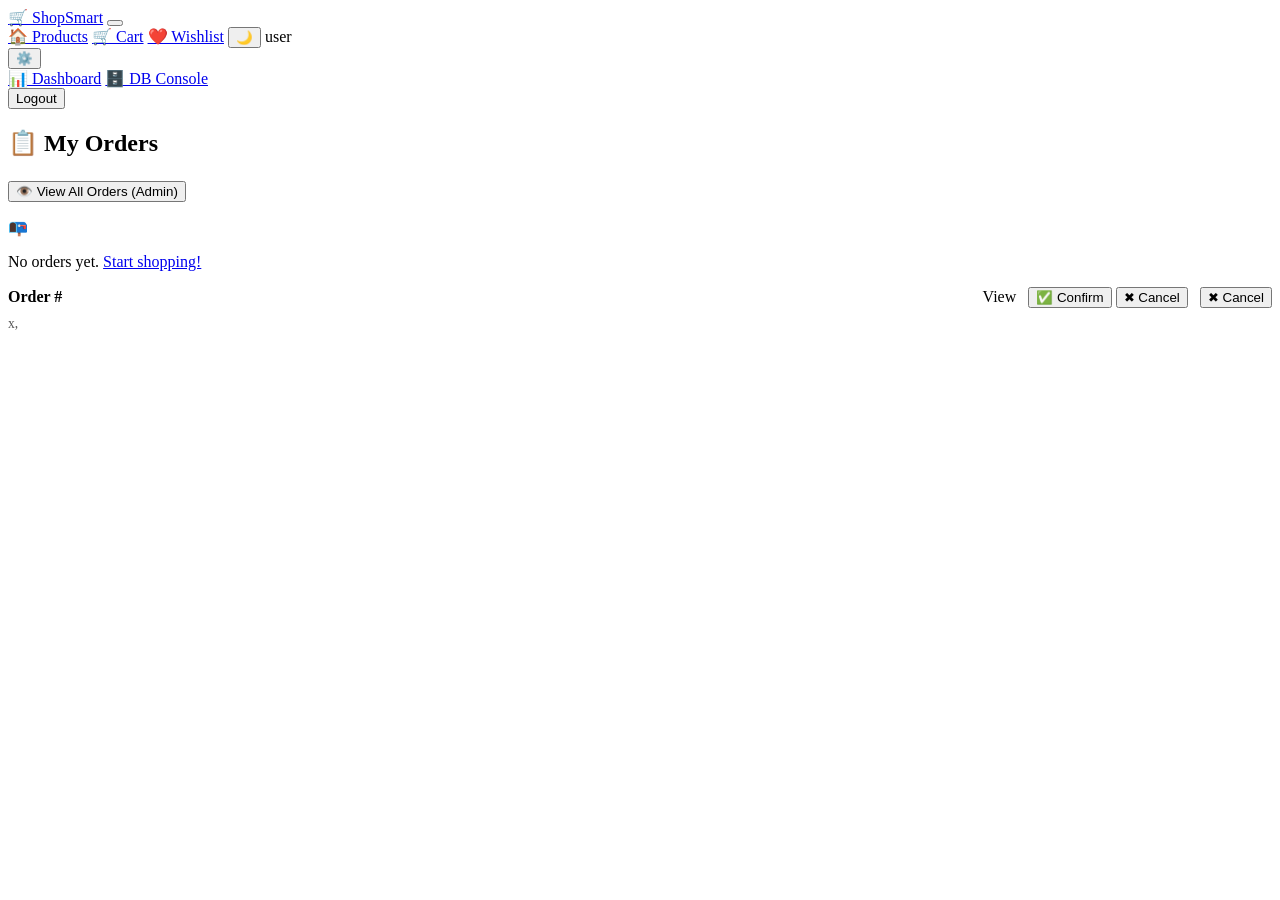
<file: src/main/resources/templates/orders.html>
<!DOCTYPE html>
<html xmlns:th="http://www.thymeleaf.org"
      xmlns:sec="http://www.thymeleaf.org/extras/spring-security">
<head>
    <meta charset="UTF-8"/>
    <meta name="viewport" content="width=device-width, initial-scale=1.0"/>
    <title>My Orders — ShopSmart</title>
    <link rel="stylesheet" th:href="@{/style.css}"/>
    <script th:src="@{/nav.js}" defer></script>
</head>
<body>

<nav class="navbar">
    <a href="/" class="brand">🛒 ShopSmart</a>
    <button type="button" class="nav-toggle" aria-label="Open menu"><span></span><span></span><span></span></button>
    <div class="nav-menu">
        <div class="nav-links">
            <a href="/" class="nav-link">🏠 Products</a>
            <a href="/cart-page" class="nav-link">🛒 Cart</a>
            <a href="/wishlist-page" class="nav-link">❤️ Wishlist</a>
            <button type="button" class="theme-toggle" onclick="toggleDarkMode()" title="Toggle dark mode">🌙</button>
            <span class="nav-user">
                <span class="nav-username" sec:authentication="name">user</span>
            </span>
            <div class="nav-dropdown" sec:authorize="hasRole('ADMIN')">
                <button type="button" class="nav-dropdown-btn" title="Admin" aria-label="Admin menu">⚙️</button>
                <div class="nav-dropdown-menu">
                    <a href="/admin/dashboard">📊 Dashboard</a>
                    <a href="/h2-console" target="_blank" rel="noopener">🗄️ DB Console</a>
                </div>
            </div>
            <form method="post" action="/logout" class="nav-logout">
                <button type="submit" class="nav-btn">Logout</button>
            </form>
        </div>
    </div>
</nav>

<div class="container">
    <h2 style="margin-bottom:1.5rem;">📋 My Orders</h2>

    <!-- Admin: view all orders -->
    <div sec:authorize="hasRole('ADMIN')" style="margin-bottom:1rem;">
        <button class="nav-btn nav-btn-success" onclick="loadAllOrders()">👁️ View All Orders (Admin)</button>
    </div>

    <div th:if="${#lists.isEmpty(orders)}" class="empty-state">
        <div class="icon">📭</div>
        <p>No orders yet. <a href="/">Start shopping!</a></p>
    </div>

    <div id="ordersContainer">
        <div th:each="o : ${orders}" class="form-card" style="margin-bottom:1rem;">
            <div style="display:flex;justify-content:space-between;align-items:center;flex-wrap:wrap;gap:.5rem;">
                <div>
                    <strong>Order #<span th:text="${o.id}"></span></strong>
                    <span th:text="' — ' + ${o.createdAt}" style="color:#888;font-size:.85rem;"></span>
                </div>
                <div style="display:flex;gap:.75rem;align-items:center;">
                    <span th:text="'₹' + ${#numbers.formatDecimal(o.total, 1, 2)}" style="font-weight:700;color:#6c63ff;"></span>
                    <span class="stock-badge"
                          th:classappend="${o.status.name() == 'DELIVERED'} ? 'stock-ok' : (${o.status.name() == 'CANCELLED'} ? 'stock-zero' : 'stock-low')"
                          th:text="${o.status}"></span>
                    <a th:href="'/my-orders/' + ${o.id}" class="btn btn-outline btn-sm">View</a>
                    <!-- Admin: only show quick-confirm for PENDING orders -->
                    <span sec:authorize="hasRole('ADMIN')"
                          th:if="${o.status.name() == 'PENDING'}">
                        <button class="btn btn-primary btn-sm"
                                th:onclick="'quickConfirm(' + ${o.id} + ')'">✅ Confirm</button>
                        <button class="btn btn-danger btn-sm"
                                th:onclick="'quickCancel(' + ${o.id} + ')'">✖ Cancel</button>
                    </span>
                    <span sec:authorize="hasRole('ADMIN')"
                          th:if="${o.status.name() == 'CONFIRMED'}">
                        <button class="btn btn-danger btn-sm"
                                th:onclick="'quickCancel(' + ${o.id} + ')'">✖ Cancel</button>
                    </span>
                </div>
            </div>
            <div style="margin-top:.5rem;font-size:.85rem;color:#555;">
                <span th:each="item, iter : ${o.items}">
                    <span th:text="${item.productName}"></span> x<span th:text="${item.quantity}"></span><span th:if="!${iter.last}">, </span>
                </span>
            </div>
        </div>
    </div>
</div>

<div id="toast"></div>

<script>
function quickConfirm(orderId) {
    if (!confirm('Confirm this order?')) return;
    updateOrderStatus(orderId, 'CONFIRMED');
}
function quickCancel(orderId) {
    if (!confirm('Cancel this order? Stock will be restored.')) return;
    updateOrderStatus(orderId, 'CANCELLED');
}
function updateOrderStatus(orderId, status) {
    fetch('/orders/' + orderId + '/status?status=' + status, { method: 'PUT' })
        .then(r => r.json())
        .then(data => {
            if (data.error) showToast(data.error, 'error');
            else { showToast('Order ' + status.toLowerCase() + '!', 'success'); setTimeout(() => location.reload(), 800); }
        })
        .catch(() => showToast('Update failed', 'error'));
}

function loadAllOrders() {
    fetch('/orders/all')
        .then(r => r.json())
        .then(orders => {
            const c = document.getElementById('ordersContainer');
            if (!orders.length) { c.innerHTML = '<p style="color:#888">No orders in system.</p>'; return; }
            c.innerHTML = orders.map(o => `
                <div class="form-card" style="margin-bottom:1rem;">
                    <div style="display:flex;justify-content:space-between;align-items:center;flex-wrap:wrap;gap:.5rem;">
                        <div><strong>Order #${o.id}</strong> <span style="color:#888;font-size:.85rem;">— ${o.username} — ${o.createdAt}</span></div>
                        <div style="display:flex;gap:.75rem;align-items:center;">
                            <span style="font-weight:700;color:#6c63ff;">₹${o.total.toLocaleString('en-IN',{minimumFractionDigits:2})}</span>
                            <span class="stock-badge ${o.status==='DELIVERED'?'stock-ok':o.status==='CANCELLED'?'stock-zero':'stock-low'}">${o.status}</span>
                            <a href="/my-orders/${o.id}" class="btn btn-outline btn-sm">View</a>
                        </div>
                    </div>
                    <div style="margin-top:.5rem;font-size:.85rem;color:#555;">${(o.items||[]).map(i=>i.productName+' x'+i.quantity).join(', ')}</div>
                </div>`).join('');
        })
        .catch(() => showToast('Failed to load orders', 'error'));
}

function showToast(msg, type = 'success') {
    const t = document.getElementById('toast');
    t.textContent = msg;
    t.className = 'show ' + type;
    setTimeout(() => t.className = '', 3000);
}
</script>
</body>
</html>
</file>
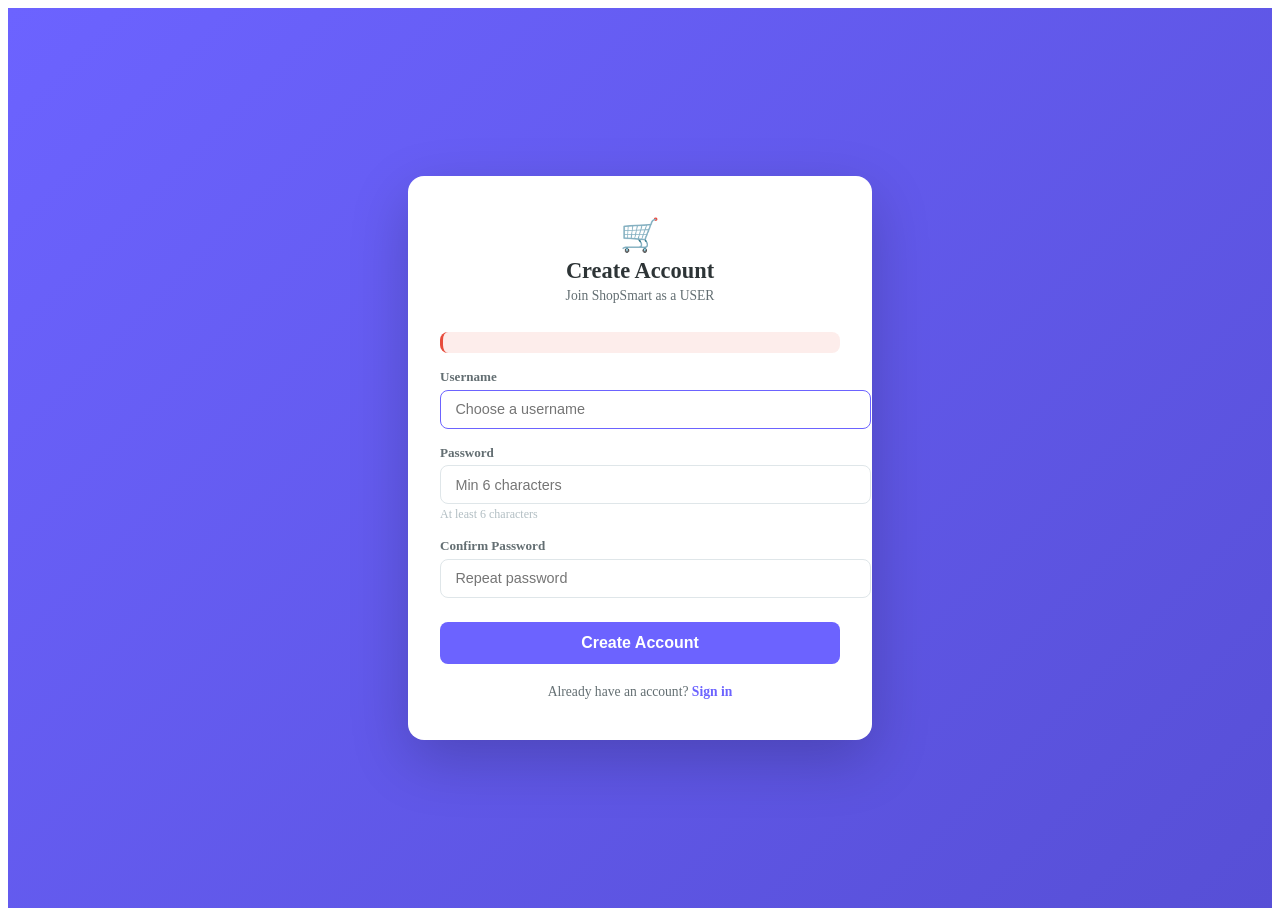
<file: src/main/resources/templates/register.html>
<!DOCTYPE html>
<html xmlns:th="http://www.thymeleaf.org">
<head>
    <meta charset="UTF-8"/>
    <meta name="viewport" content="width=device-width, initial-scale=1.0"/>
    <title>ShopSmart — Register</title>
    <link rel="stylesheet" th:href="@{/style.css}"/>
    <style>
        .auth-wrapper {
            min-height: 100vh;
            display: flex;
            align-items: center;
            justify-content: center;
            background: linear-gradient(135deg, #6c63ff 0%, #574fd6 100%);
        }
        .auth-card {
            background: white;
            border-radius: 16px;
            padding: 2.5rem 2rem;
            width: 100%;
            max-width: 400px;
            box-shadow: 0 20px 60px rgba(0,0,0,0.2);
        }
        .auth-logo { text-align: center; font-size: 2rem; margin-bottom: 0.25rem; }
        .auth-title { text-align: center; font-size: 1.4rem; font-weight: 700; margin-bottom: 0.25rem; color: #2d3436; }
        .auth-sub { text-align: center; font-size: 0.85rem; color: #636e72; margin-bottom: 1.75rem; }
        .auth-card .form-group { margin-bottom: 1rem; }
        .auth-card .form-group label { display: block; font-size: 0.82rem; font-weight: 600; color: #636e72; margin-bottom: 0.3rem; }
        .auth-card .form-group input {
            width: 100%; padding: 0.65rem 0.9rem;
            border: 1px solid #dfe6e9; border-radius: 8px;
            font-size: 0.9rem; outline: none; transition: border-color 0.2s;
        }
        .auth-card .form-group input:focus { border-color: #6c63ff; }
        .auth-submit {
            width: 100%; padding: 0.75rem;
            background: #6c63ff; color: white;
            border: none; border-radius: 8px;
            font-size: 1rem; font-weight: 700;
            cursor: pointer; transition: background 0.2s;
            margin-top: 0.5rem;
        }
        .auth-submit:hover { background: #574fd6; }
        .auth-alert {
            padding: 0.65rem 1rem; border-radius: 8px;
            font-size: 0.85rem; margin-bottom: 1rem;
        }
        .auth-alert.error { background: rgba(231,76,60,0.1); color: #c0392b; border-left: 3px solid #e74c3c; }
        .auth-footer { text-align: center; margin-top: 1.25rem; font-size: 0.85rem; color: #636e72; }
        .auth-footer a { color: #6c63ff; text-decoration: none; font-weight: 600; }
        .hint { font-size: 0.75rem; color: #b2bec3; margin-top: 0.2rem; }
    </style>
</head>
<body>
<div class="auth-wrapper">
    <div class="auth-card">
        <div class="auth-logo">🛒</div>
        <div class="auth-title">Create Account</div>
        <div class="auth-sub">Join ShopSmart as a USER</div>

        <div th:if="${error}" class="auth-alert error" th:text="${error}"></div>

        <form method="post" action="/register">
            <div class="form-group">
                <label>Username</label>
                <input type="text" name="username" placeholder="Choose a username" required autofocus/>
            </div>
            <div class="form-group">
                <label>Password</label>
                <input type="password" name="password" placeholder="Min 6 characters" required/>
                <div class="hint">At least 6 characters</div>
            </div>
            <div class="form-group">
                <label>Confirm Password</label>
                <input type="password" name="confirmPassword" placeholder="Repeat password" required/>
            </div>
            <button type="submit" class="auth-submit">Create Account</button>
        </form>

        <div class="auth-footer">
            Already have an account? <a href="/login">Sign in</a>
        </div>
    </div>
</div>
</body>
</html>
</file>
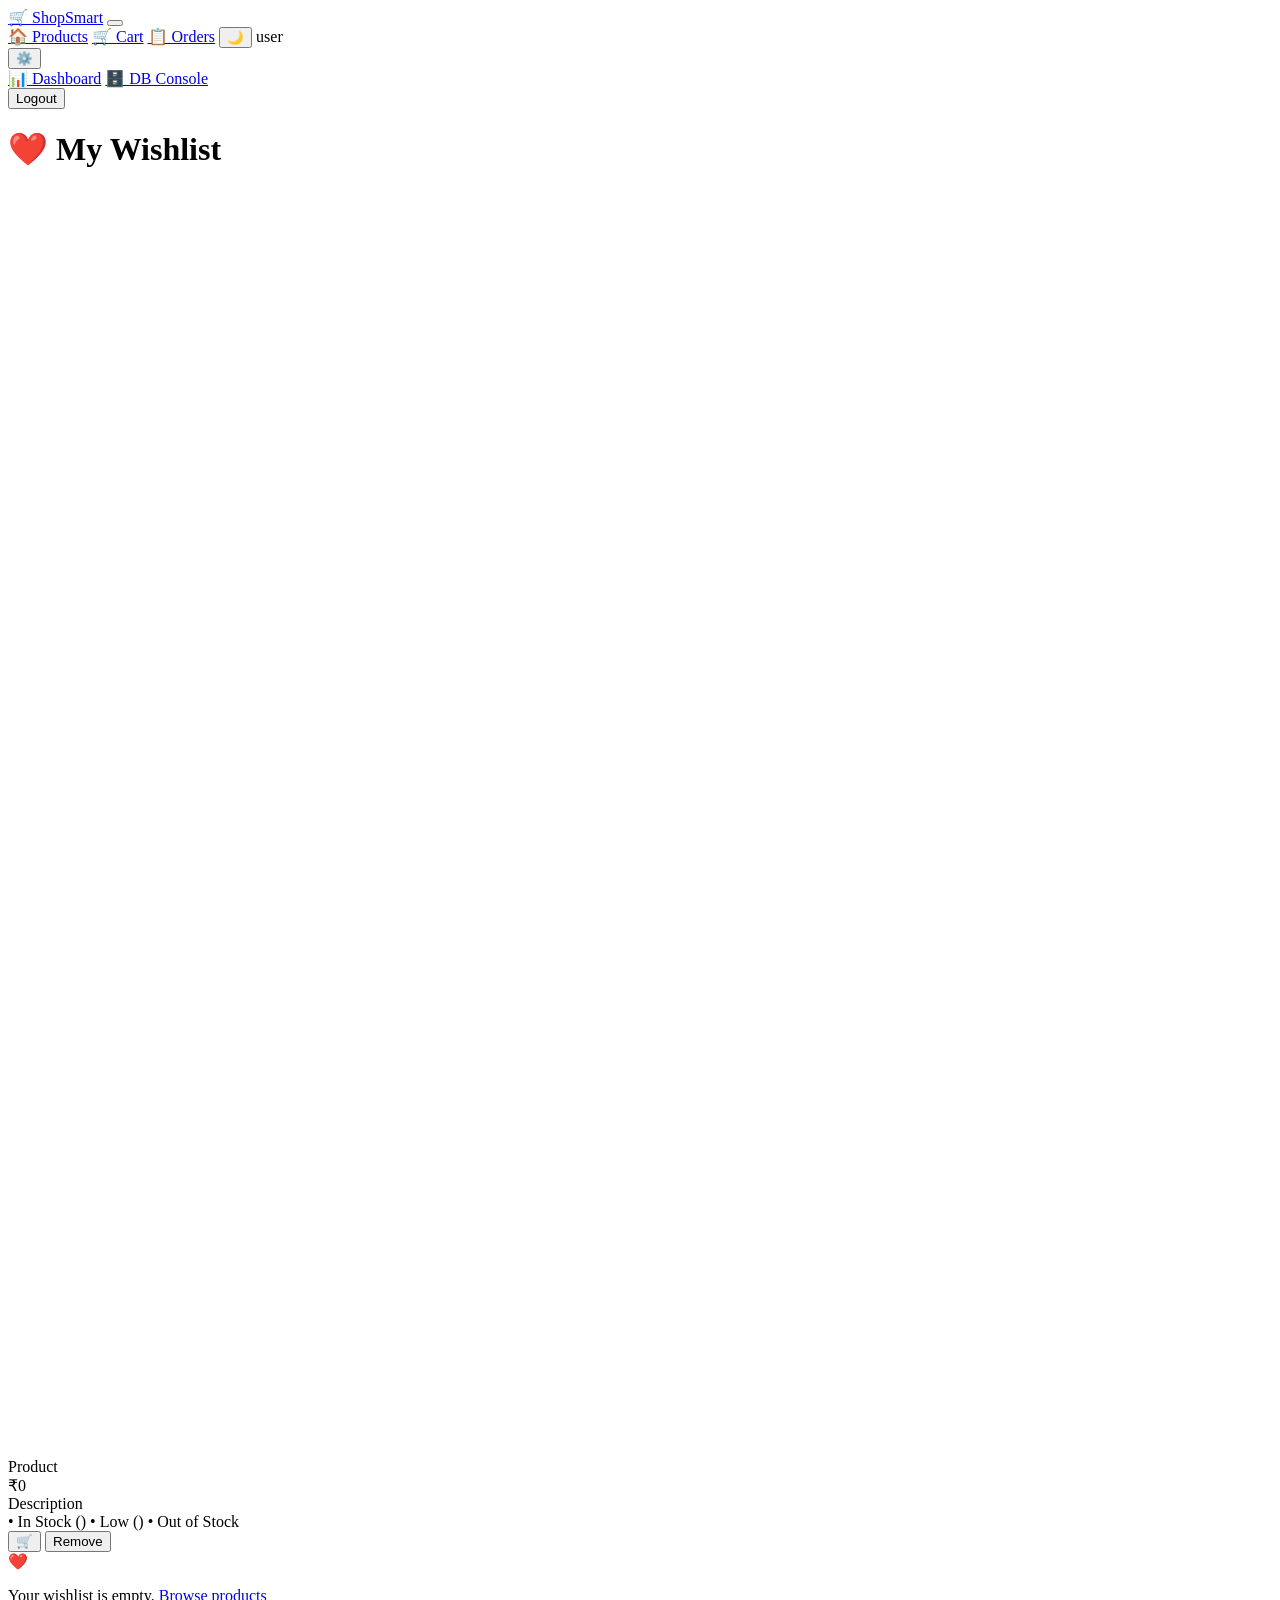
<file: src/main/resources/templates/wishlist.html>
<!DOCTYPE html>
<html xmlns:th="http://www.thymeleaf.org"
      xmlns:sec="http://www.thymeleaf.org/extras/spring-security">
<head>
    <meta charset="UTF-8"/>
    <meta name="viewport" content="width=device-width, initial-scale=1.0"/>
    <title>Wishlist — ShopSmart</title>
    <link rel="stylesheet" th:href="@{/style.css}"/>
    <script th:src="@{/nav.js}" defer></script>
</head>
<body>
<nav class="navbar">
    <a href="/" class="brand">🛒 ShopSmart</a>
    <button type="button" class="nav-toggle" aria-label="Open menu"><span></span><span></span><span></span></button>
    <div class="nav-menu">
        <div class="nav-links">
            <a href="/" class="nav-link">🏠 Products</a>
            <a href="/cart-page" class="nav-link">🛒 Cart</a>
            <a href="/my-orders" class="nav-link">📋 Orders</a>
            <button type="button" class="theme-toggle" onclick="toggleDarkMode()" title="Toggle dark mode">🌙</button>
            <span class="nav-user">
                <span class="nav-username" sec:authentication="name">user</span>
            </span>
            <div class="nav-dropdown" sec:authorize="hasRole('ADMIN')">
                <button type="button" class="nav-dropdown-btn" title="Admin" aria-label="Admin menu">⚙️</button>
                <div class="nav-dropdown-menu">
                    <a href="/admin/dashboard">📊 Dashboard</a>
                    <a href="/h2-console" target="_blank" rel="noopener">🗄️ DB Console</a>
                </div>
            </div>
            <form method="post" action="/logout" class="nav-logout">
                <button type="submit" class="nav-btn">Logout</button>
            </form>
        </div>
    </div>
</nav>
<div class="container">
    <h1 class="page-title">❤️ My Wishlist</h1>
    <div class="products-grid" th:if="${!#lists.isEmpty(items)}">
        <div th:each="item : ${items}" class="product-card"
             th:data-category="${item.product.category}"
             th:data-image="${item.product.imageUrl != null ? item.product.imageUrl : ''}">
            <div class="product-card-image">
                <span class="category-badge" th:text="${item.product.category}"></span>
                <span class="product-id" th:text="'#' + ${item.product.id}"></span>
            </div>
            <div class="product-card-body">
                <div class="product-name" th:text="${item.product.name}">Product</div>
                <div class="product-price"
                     th:text="'₹' + ${#numbers.formatDecimal(item.product.price, 1, 2)}">₹0</div>
                <div class="product-desc"
                     th:text="${item.product.description != null and !#strings.isEmpty(item.product.description)
                               ? item.product.description : 'No description'}">Description</div>
            </div>
            <div class="product-card-footer">
                <div class="stock-wrap">
                    <span th:if="${item.product.stock > 10}" class="stock-badge stock-ok">
                        • In Stock (<span th:text="${item.product.stock}"></span>)
                    </span>
                    <span th:if="${item.product.stock > 0 and item.product.stock <= 10}" class="stock-badge stock-low">
                        • Low (<span th:text="${item.product.stock}"></span>)
                    </span>
                    <span th:if="${item.product.stock == 0}" class="stock-badge stock-zero">• Out of Stock</span>
                </div>
                <div class="actions">
                    <button type="button" class="btn btn-outline btn-sm"
                            th:disabled="${item.product.stock == 0}"
                            th:onclick="'addToCart(' + ${item.product.id} + ')'">🛒</button>
                    <button type="button" class="btn btn-danger btn-sm"
                            th:onclick="'removeWish(' + ${item.product.id} + ')'">Remove</button>
                </div>
            </div>
        </div>
    </div>
    <div th:if="${#lists.isEmpty(items)}" class="empty-state">
        <div class="icon">❤️</div>
        <p>Your wishlist is empty. <a href="/">Browse products</a></p>
    </div>
</div>
<div id="toast"></div>
<script>
const categoryIcons = {
  'Electronics': `<svg viewBox="0 0 80 80" fill="none" xmlns="http://www.w3.org/2000/svg"><rect x="10" y="18" width="60" height="38" rx="4" fill="white" fill-opacity="0.3"/><rect x="14" y="22" width="52" height="30" rx="2" fill="white" fill-opacity="0.5"/><rect x="28" y="56" width="24" height="4" rx="2" fill="white" fill-opacity="0.4"/><rect x="22" y="60" width="36" height="3" rx="1.5" fill="white" fill-opacity="0.3"/></svg>`,
  'Computers':  `<svg viewBox="0 0 80 80" fill="none" xmlns="http://www.w3.org/2000/svg"><rect x="8" y="14" width="64" height="42" rx="4" fill="white" fill-opacity="0.3"/><rect x="12" y="18" width="56" height="34" rx="2" fill="white" fill-opacity="0.5"/><rect x="24" y="56" width="32" height="4" rx="2" fill="white" fill-opacity="0.4"/><rect x="18" y="60" width="44" height="3" rx="1.5" fill="white" fill-opacity="0.3"/></svg>`,
  'Audio':      `<svg viewBox="0 0 80 80" fill="none" xmlns="http://www.w3.org/2000/svg"><circle cx="40" cy="40" r="22" fill="white" fill-opacity="0.3"/><circle cx="40" cy="40" r="14" fill="white" fill-opacity="0.4"/><circle cx="40" cy="40" r="6" fill="white" fill-opacity="0.6"/><rect x="38" y="10" width="4" height="12" rx="2" fill="white" fill-opacity="0.5"/><rect x="38" y="58" width="4" height="12" rx="2" fill="white" fill-opacity="0.5"/></svg>`,
  'Accessories':`<svg viewBox="0 0 80 80" fill="none" xmlns="http://www.w3.org/2000/svg"><circle cx="40" cy="40" r="24" stroke="white" stroke-width="5" fill="none" stroke-opacity="0.5"/><circle cx="40" cy="40" r="14" stroke="white" stroke-width="4" fill="none" stroke-opacity="0.4"/><circle cx="40" cy="40" r="4" fill="white" fill-opacity="0.7"/><line x1="40" y1="16" x2="40" y2="26" stroke="white" stroke-width="3" stroke-opacity="0.6"/></svg>`,
  'Clothing':   `<svg viewBox="0 0 80 80" fill="none" xmlns="http://www.w3.org/2000/svg"><path d="M28 14 L20 26 L30 30 L30 66 L50 66 L50 30 L60 26 L52 14 L44 20 Q40 24 36 20 Z" fill="white" fill-opacity="0.4"/></svg>`,
  'Food':       `<svg viewBox="0 0 80 80" fill="none" xmlns="http://www.w3.org/2000/svg"><circle cx="40" cy="38" r="22" fill="white" fill-opacity="0.3"/><path d="M28 38 Q34 28 40 38 Q46 48 52 38" stroke="white" stroke-width="3" fill="none" stroke-opacity="0.7"/><rect x="36" y="14" width="8" height="10" rx="4" fill="white" fill-opacity="0.5"/></svg>`,
  'Sports':     `<svg viewBox="0 0 80 80" fill="none" xmlns="http://www.w3.org/2000/svg"><circle cx="40" cy="40" r="22" fill="white" fill-opacity="0.3"/><path d="M22 30 Q40 20 58 30" stroke="white" stroke-width="3" fill="none" stroke-opacity="0.6"/><path d="M18 42 Q40 52 62 42" stroke="white" stroke-width="3" fill="none" stroke-opacity="0.6"/><line x1="40" y1="18" x2="40" y2="62" stroke="white" stroke-width="2" stroke-opacity="0.4"/></svg>`,
  'Books':      `<svg viewBox="0 0 80 80" fill="none" xmlns="http://www.w3.org/2000/svg"><rect x="16" y="14" width="30" height="52" rx="3" fill="white" fill-opacity="0.4"/><rect x="20" y="14" width="30" height="52" rx="3" fill="white" fill-opacity="0.3"/><rect x="24" y="14" width="30" height="52" rx="3" fill="white" fill-opacity="0.5"/><line x1="30" y1="28" x2="48" y2="28" stroke="white" stroke-width="2" stroke-opacity="0.6"/><line x1="30" y1="36" x2="48" y2="36" stroke="white" stroke-width="2" stroke-opacity="0.6"/><line x1="30" y1="44" x2="42" y2="44" stroke="white" stroke-width="2" stroke-opacity="0.6"/></svg>`,
};
const defaultIcon = `<svg viewBox="0 0 80 80" fill="none" xmlns="http://www.w3.org/2000/svg"><rect x="16" y="16" width="48" height="48" rx="8" fill="white" fill-opacity="0.4"/><circle cx="40" cy="36" r="10" fill="white" fill-opacity="0.5"/><path d="M20 64 Q40 48 60 64" fill="white" fill-opacity="0.3"/></svg>`;

function fillProductImage(container, imageUrl, category) {
    if (!container) return;
    container.querySelectorAll('img, svg').forEach(el => el.remove());
    const showSvg = () => {
        container.classList.remove('has-photo');
        container.querySelectorAll('img, svg').forEach(el => el.remove());
        const div = document.createElement('div');
        div.innerHTML = categoryIcons[category] || defaultIcon;
        container.insertBefore(div.firstChild, container.firstChild);
    };
    if (imageUrl) {
        container.classList.add('has-photo');
        const img = document.createElement('img');
        img.src = imageUrl;
        img.alt = '';
        img.onerror = showSvg;
        container.insertBefore(img, container.firstChild);
    } else {
        showSvg();
    }
}

document.querySelectorAll('.product-card').forEach(card => {
    fillProductImage(
        card.querySelector('.product-card-image'),
        card.dataset.image,
        card.dataset.category
    );
});

function removeWish(id) {
    fetch('/wishlist/remove/' + id, { method: 'DELETE' })
        .then(async r => {
            if (r.ok) {
                showToast('Removed from wishlist', 'success');
                setTimeout(() => location.reload(), 500);
            } else {
                showToast('Failed to remove', 'error');
            }
        })
        .catch(() => showToast('Failed to remove', 'error'));
}

function addToCart(productId) {
    fetch('/cart/add?productId=' + productId + '&quantity=1', { method: 'POST' })
        .then(r => r.ok ? showToast('Added to cart! 🛒', 'success') : showToast('Failed to add to cart', 'error'))
        .catch(() => showToast('Failed to add to cart', 'error'));
}

function showToast(msg, type = 'success') {
    const t = document.getElementById('toast');
    t.textContent = msg;
    t.className = 'show ' + type;
    setTimeout(() => t.className = '', 3000);
}
</script>
</body>
</html>
</file>
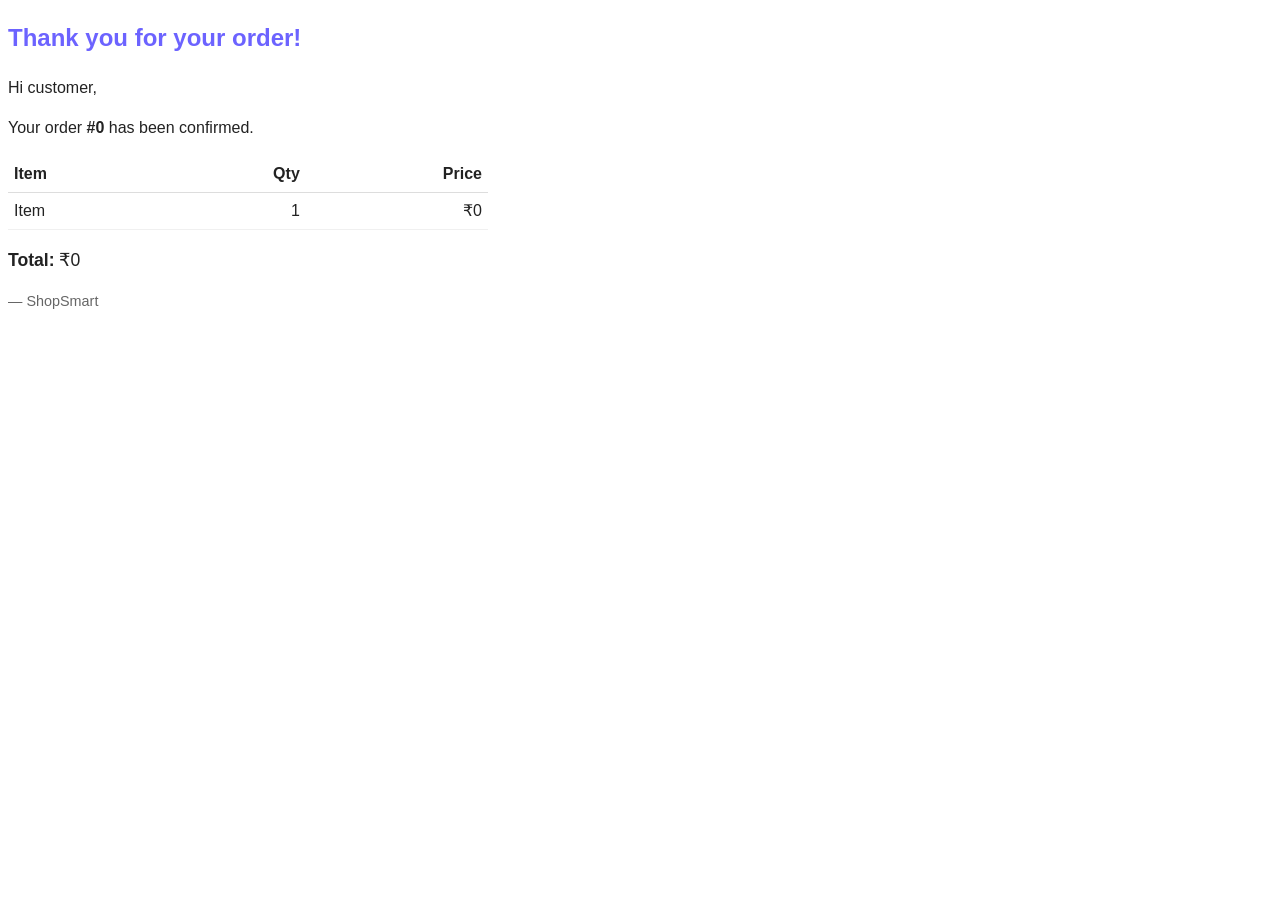
<file: src/main/resources/templates/email/order-confirmation.html>
<!DOCTYPE html>
<html xmlns:th="http://www.thymeleaf.org">
<head>
    <meta charset="UTF-8"/>
    <title>Order Confirmation</title>
</head>
<body style="font-family:Arial,sans-serif;color:#222;line-height:1.5;">
    <h2 style="color:#6c63ff;">Thank you for your order!</h2>
    <p>Hi <span th:text="${order.username}">customer</span>,</p>
    <p>Your order <strong th:text="'#' + ${order.id}">#0</strong> has been confirmed.</p>
    <table style="border-collapse:collapse;width:100%;max-width:480px;margin:1rem 0;">
        <thead>
            <tr>
                <th style="text-align:left;border-bottom:1px solid #ddd;padding:6px;">Item</th>
                <th style="text-align:right;border-bottom:1px solid #ddd;padding:6px;">Qty</th>
                <th style="text-align:right;border-bottom:1px solid #ddd;padding:6px;">Price</th>
            </tr>
        </thead>
        <tbody>
            <tr th:each="item : ${order.items}">
                <td style="padding:6px;border-bottom:1px solid #f0f0f0;" th:text="${item.productName}">Item</td>
                <td style="padding:6px;border-bottom:1px solid #f0f0f0;text-align:right;" th:text="${item.quantity}">1</td>
                <td style="padding:6px;border-bottom:1px solid #f0f0f0;text-align:right;"
                    th:text="'₹' + ${#numbers.formatDecimal(item.productPrice, 1, 2)}">₹0</td>
            </tr>
        </tbody>
    </table>
    <p style="font-size:1.1rem;">
        <strong>Total:</strong>
        <span th:text="'₹' + ${#numbers.formatDecimal(order.total, 1, 2)}">₹0</span>
    </p>
    <p style="color:#666;font-size:0.9rem;">— ShopSmart</p>
</body>
</html>
</file>
